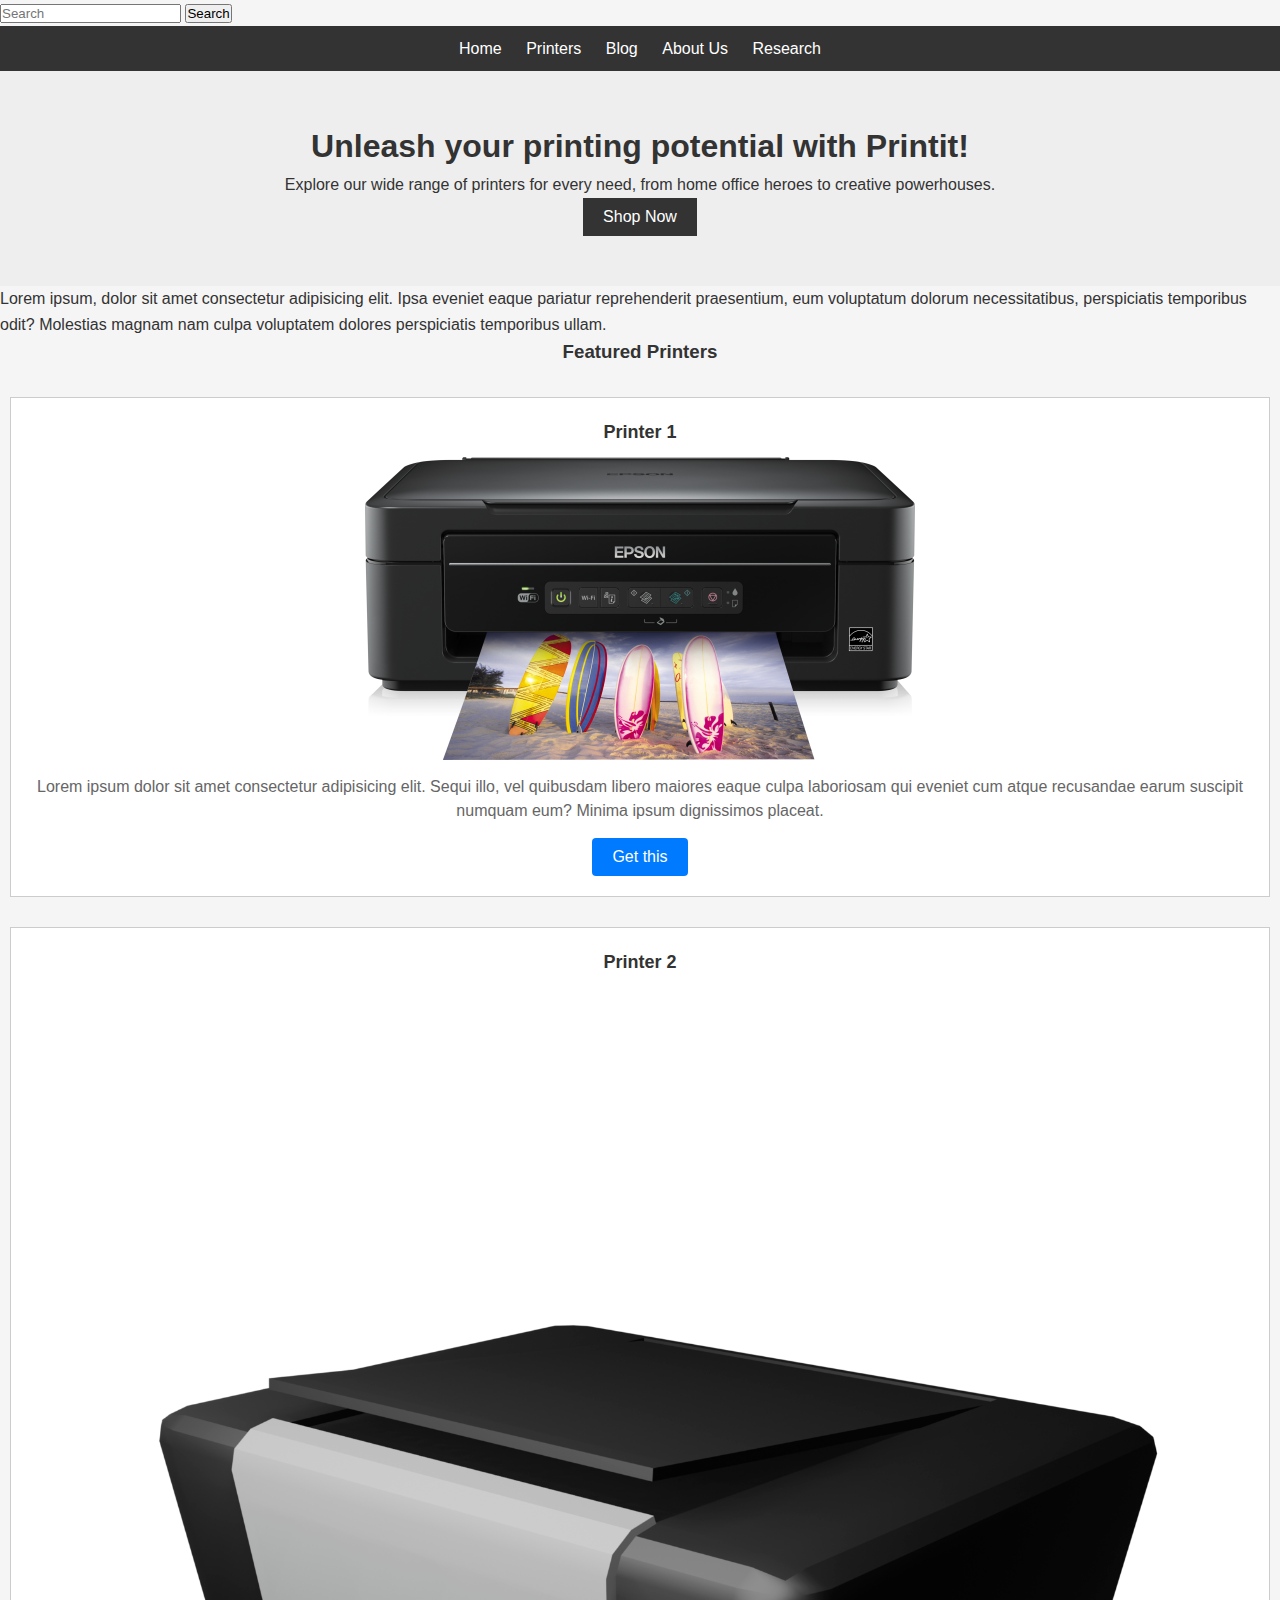
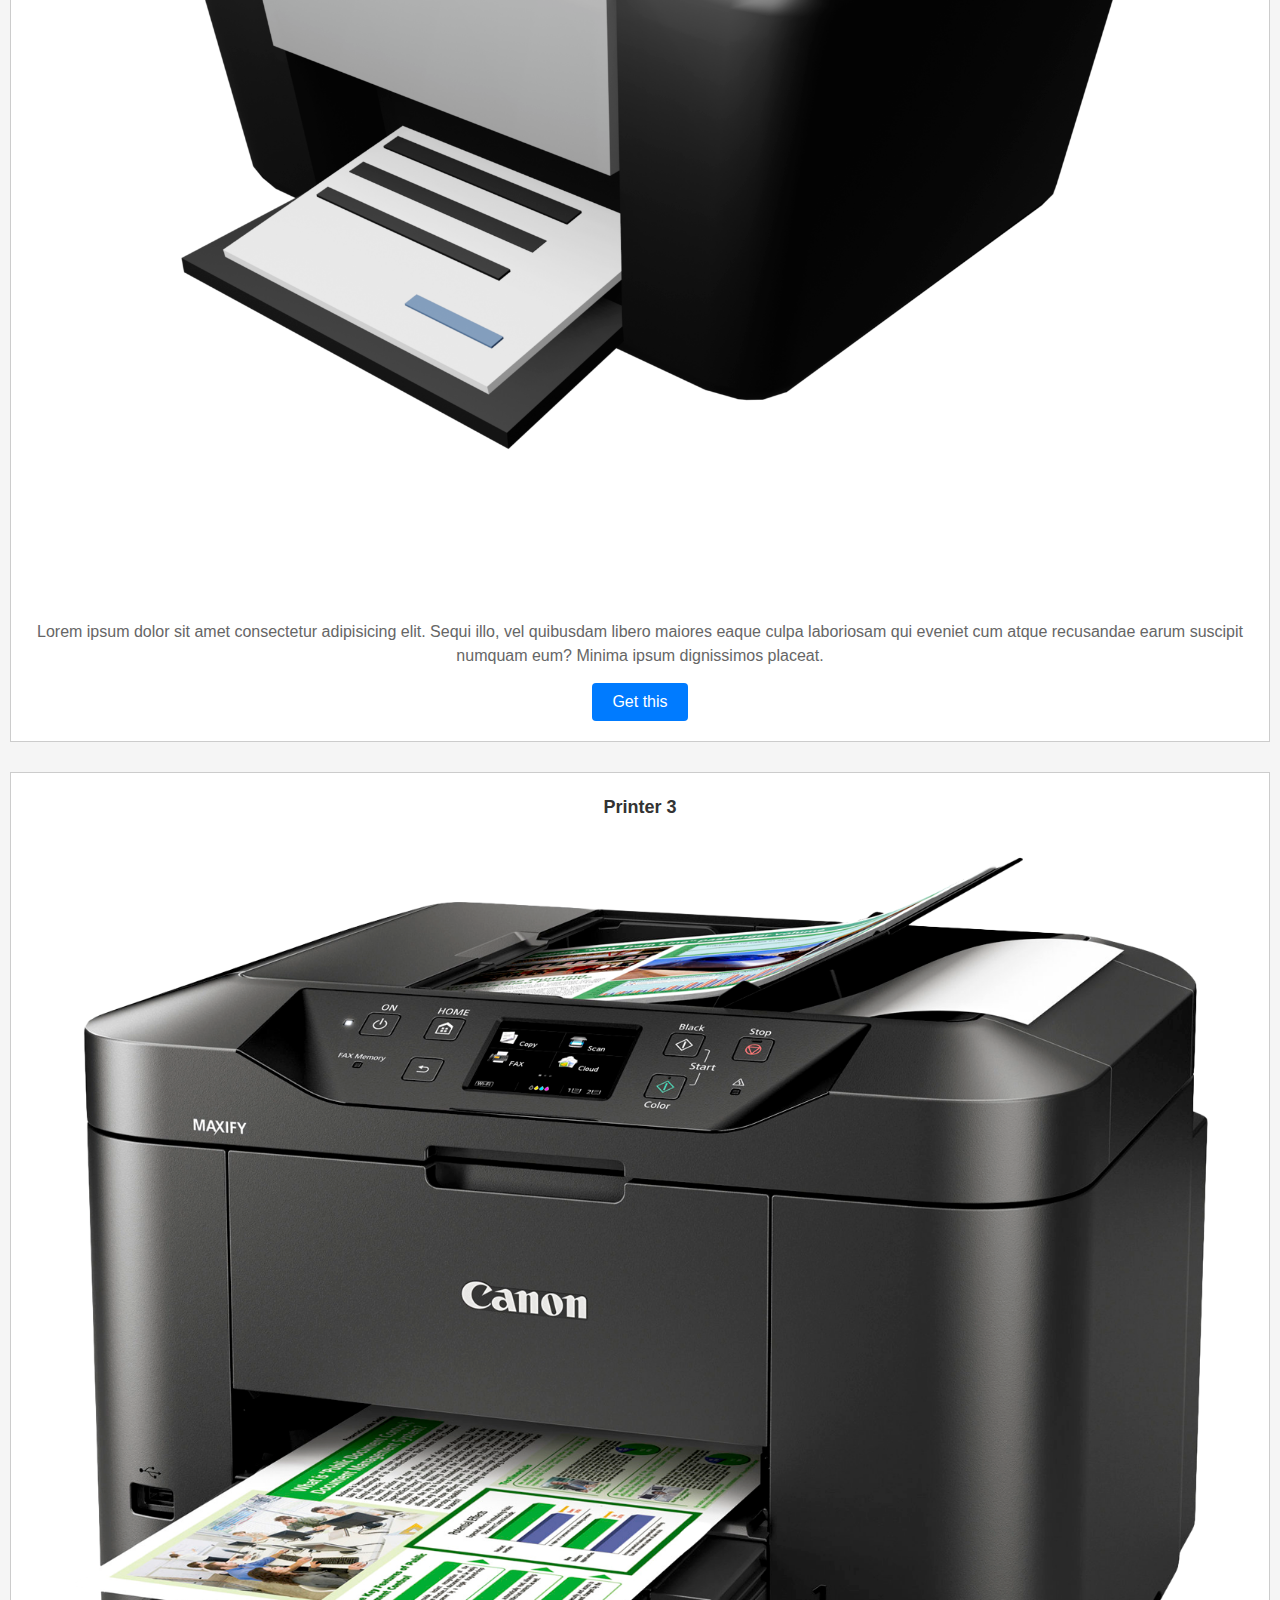
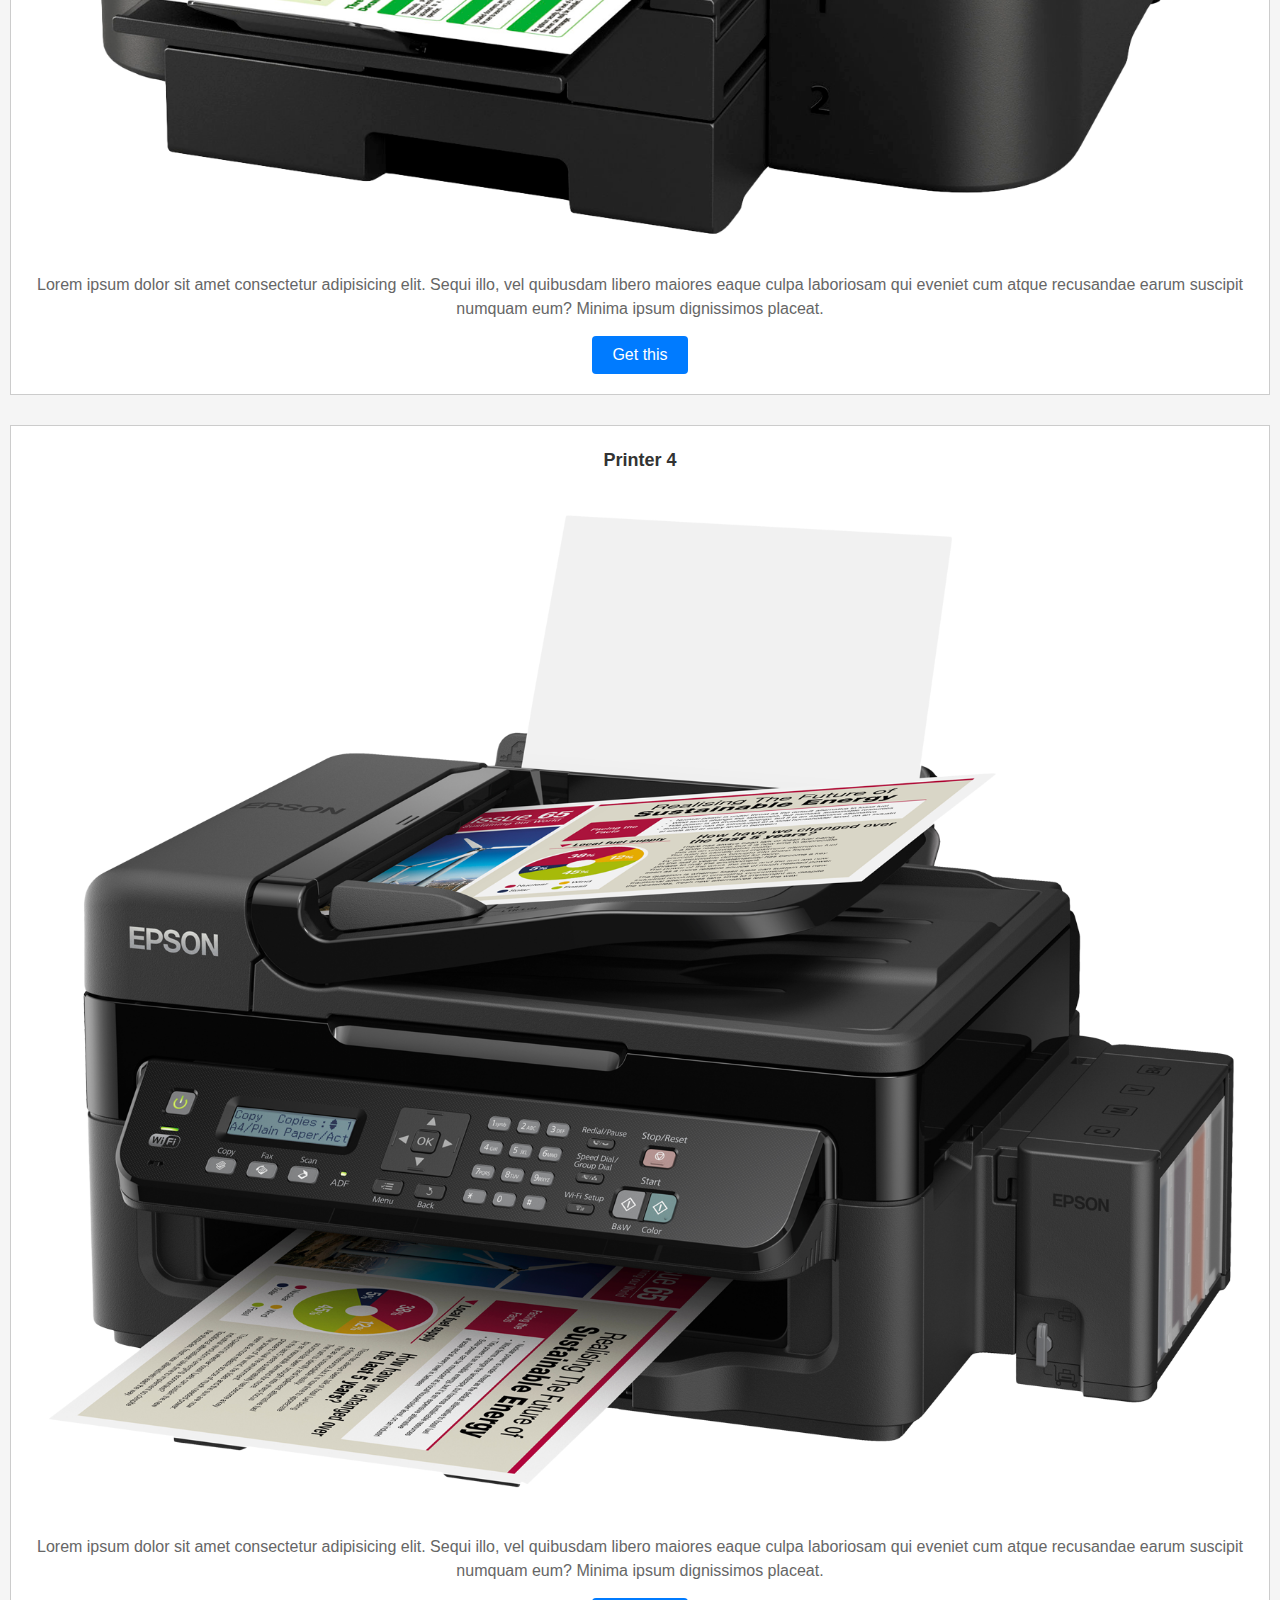
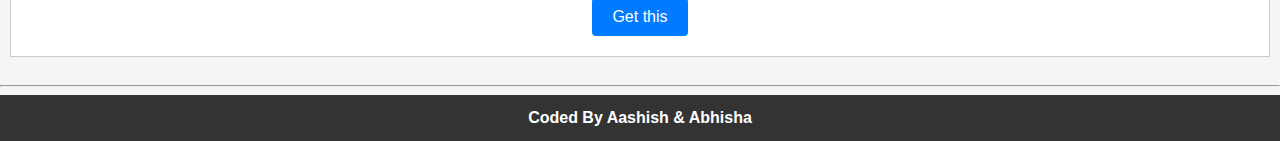
<file: index.html>
<!DOCTYPE html>
<html lang="en">
<head>
    <meta charset="UTF-8">
    <meta http-equiv="X-UA-Compatible" content="IE=edge">
    <meta name="viewport" content="width=device-width, initial-scale=1.0">
    <link rel="stylesheet" href="css/style.css">
    <title>PrintIt-Ecommerce</title>
</head>
<body>
    <form action="/printers.html" >
        <input type="text" placeholder="Search">
        <input type="submit" value="Search">
    </form>
    
    <nav>
        <a href="index.html">Home</a>
        <a href="products.html">Printers</a>
        <a href="blog.html">Blog</a>
        <a href="aboutus.html">About Us</a>
        <a href="research.html">Research</a>
      </nav>

      <header>
        <h1>Unleash your printing potential with Printit!</h1>
        <p>Explore our wide range of printers for every need, from home office heroes to creative powerhouses.</p>
        <a href="products.html" id="shop-btn"> <button>Shop Now</button> </a>
      </header>

      <!-- images -->
      <p id="para">Lorem ipsum, dolor sit amet consectetur adipisicing elit. Ipsa eveniet eaque pariatur reprehenderit praesentium, eum voluptatum dolorum necessitatibus, perspiciatis temporibus odit? Molestias magnam nam culpa voluptatem dolores perspiciatis temporibus ullam.</p>
    <section id="'featured-section">
        <h3>Featured Printers</h3>
        <ul>
            <div class="printer">
                <li>Printer 1</li>
                <img src="img/printer1.png" alt="No image">
                <p>Lorem ipsum dolor sit amet consectetur adipisicing elit. Sequi illo, vel quibusdam libero maiores eaque culpa laboriosam qui eveniet cum atque recusandae earum suscipit numquam eum? Minima ipsum dignissimos placeat.</p>
                <a href="#"><button>Get this</button></a>
            </div>
            <div class="printer">
                <li>Printer 2</li>
                <img src="img/printer2.png" alt="No image">
                <p>Lorem ipsum dolor sit amet consectetur adipisicing elit. Sequi illo, vel quibusdam libero maiores eaque culpa laboriosam qui eveniet cum atque recusandae earum suscipit numquam eum? Minima ipsum dignissimos placeat.</p>
                <a href="#"><button>Get this</button></a>
            </div>
            <div class="printer">
                <li>Printer 3</li>
                <img src="img/printer3.png" alt="No image">
                <p>Lorem ipsum dolor sit amet consectetur adipisicing elit. Sequi illo, vel quibusdam libero maiores eaque culpa laboriosam qui eveniet cum atque recusandae earum suscipit numquam eum? Minima ipsum dignissimos placeat.</p>
                <a href="#"><button>Get this</button></a>
            </div>
            <div class="printer">
                <li>Printer 4</li>
                <img src="img/printer4.png" alt="No image">
                <p>Lorem ipsum dolor sit amet consectetur adipisicing elit. Sequi illo, vel quibusdam libero maiores eaque culpa laboriosam qui eveniet cum atque recusandae earum suscipit numquam eum? Minima ipsum dignissimos placeat.</p>
                <a href="#"><button>Get this</button></a>
            </div>
        </ul>

    </section>

    
      <hr>
      <footer>
        <strong>Coded By Aashish & Abhisha</strong>
    </footer>
    <script src="js/index.js"></script>
</body>
</html>
</file>
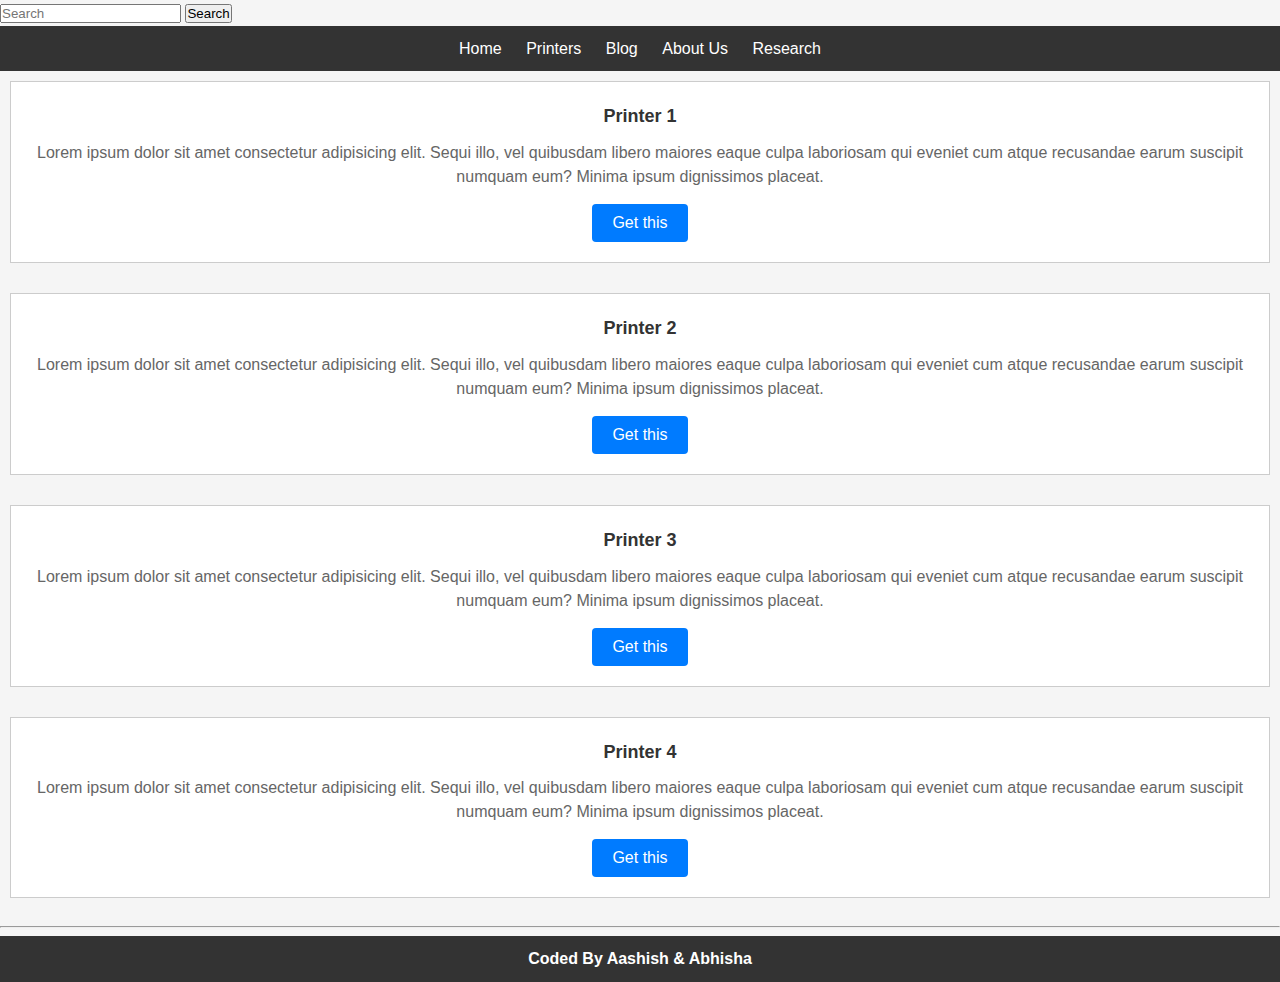
<file: products.html>
<!DOCTYPE html>
<html lang="en">
<head>
    <meta charset="UTF-8">
    <meta http-equiv="X-UA-Compatible" content="IE=edge">
    <meta name="viewport" content="width=device-width, initial-scale=1.0">
    <title>Printers</title>
    <link rel="stylesheet" href="css/style.css">
</head>
<body>
    <form action="/printers.html" >
        <input type="text" placeholder="Search">
        <input type="submit" value="Search">
    </form>
    
    <nav>
        <a href="index.html">Home</a>
        <a href="products.html">Printers</a>
        <a href="blog.html">Blog</a>
        <a href="aboutus.html">About Us</a>
        <a href="research.html">Research</a>
      </nav>

      <div class="printer-list">
        <ul>
            <div class="printer">
                <li>Printer 1</li>
                <!-- img -->
                <p>Lorem ipsum dolor sit amet consectetur adipisicing elit. Sequi illo, vel quibusdam libero maiores eaque culpa laboriosam qui eveniet cum atque recusandae earum suscipit numquam eum? Minima ipsum dignissimos placeat.</p>
                <a href="#"><button>Get this</button></a>
            </div>
            <div class="printer">
                <li>Printer 2</li>
                <!-- img -->
                <p>Lorem ipsum dolor sit amet consectetur adipisicing elit. Sequi illo, vel quibusdam libero maiores eaque culpa laboriosam qui eveniet cum atque recusandae earum suscipit numquam eum? Minima ipsum dignissimos placeat.</p>
                <a href="#"><button>Get this</button></a>
            </div>
            <div class="printer">
                <li>Printer 3</li>
                <!-- img -->
                <p>Lorem ipsum dolor sit amet consectetur adipisicing elit. Sequi illo, vel quibusdam libero maiores eaque culpa laboriosam qui eveniet cum atque recusandae earum suscipit numquam eum? Minima ipsum dignissimos placeat.</p>
                <a href="#"><button>Get this</button></a>
            </div>
            <div class="printer">
                <li>Printer 4</li>
                <!-- img -->
                <p>Lorem ipsum dolor sit amet consectetur adipisicing elit. Sequi illo, vel quibusdam libero maiores eaque culpa laboriosam qui eveniet cum atque recusandae earum suscipit numquam eum? Minima ipsum dignissimos placeat.</p>
                <a href="#"><button>Get this</button></a>
            </div>
        </ul>

      </div>
    
</body>
<hr>
<footer>
  <strong>Coded By Aashish & Abhisha</strong>
</footer>
<script src="js/index.js"></script>
</html>
</file>
<file: css/style.css>
/* Reset some default browser styles */
body,
h1,
h2,
h3,
p,
ul,
li,
a,
button,
form,
input {
    margin: 0;
    padding: 0;
    box-sizing: border-box;
}

/* Basic styling for the body */
body {
    font-family: 'Arial', sans-serif;
    line-height: 1.6;
    color: #333;
    background-color: #f5f5f5;
}

/* Navigation styling */
nav {
    background-color: #333;
    padding: 10px;
    text-align: center;
}

nav a {
    color: white;
    text-decoration: none;
    margin: 0 10px;
}

/* Header styling */
header {
    text-align: center;
    padding: 50px;
    background-color: #eee;
}

h1 {
    color: #333;
}

#shop-btn button {
    background-color: #333;
    color: white;
    padding: 10px 20px;
    font-size: 16px;
    text-decoration: none;
    border: none;
    cursor: pointer;
}

/* Featured section styling */
#featured-section {
    margin: 20px;
}

h3 {
    text-align: center;
    margin-bottom: 20px;
}

ul {
    list-style: none;
    display: flex;
    justify-content: space-around;
    flex-wrap: wrap;
}

.printer {
    background-color: white;
    border: 1px solid #ddd;
    padding: 20px;
    margin: 10px;
    text-align: center;
}

.printer li {
    font-size: 24px;
    font-weight: bold;
    margin-bottom: 10px;
}

.printer p {
    margin-bottom: 20px;
}

.printer button {
    background-color: #333;
    color: white;
    padding: 10px 20px;
    font-size: 16px;
    text-decoration: none;
    border: none;
    cursor: pointer;
}

/* Footer styling */
footer {
    text-align: center;
    padding: 10px;
    background-color: #333;
    color: white;
}
/* Reset some default styles */
body, ul {
    margin: 0;
    padding: 0;
}

/* Style the featured section container */
#featured-section {
    background-color: #f4f4f4; /* Set background color as needed */
    padding: 40px 0; /* Adjust padding as needed */
    text-align: center;
}

/* Style the featured section heading */
#featured-section h3 {
    font-size: 24px;
    color: #333; /* Set text color as needed */
    margin-bottom: 20px;
}

/* Style each printer item */
.printer {
    border: 1px solid #ccc;
    padding: 20px;
    margin-bottom: 20px;
    background-color: #fff; /* Set background color as needed */
}

/* Style the printer title (Printer 1, Printer 2, etc.) */
.printer li {
    font-weight: bold;
    font-size: 18px;
    margin-bottom: 10px;
}

/* Style the printer image */
.printer img {
    max-width: 100%;
    height: auto;
    display: block; /* Ensure the image doesn't have any extra spacing */
    margin: 0 auto 15px; /* Center the image and add margin at the bottom */
}

/* Style the printer description paragraph */
.printer p {
    font-size: 16px;
    line-height: 1.5;
    margin-bottom: 15px;
    color: #666; /* Set text color as needed */
}

/* Style the "Get this" button */
.printer button {
    background-color: #007BFF; /* Set button color as needed */
    color: #fff;
    padding: 10px 20px;
    border: none;
    border-radius: 4px;
    cursor: pointer;
    font-size: 16px;
}

/* Hover effect for the button */
.printer button:hover {
    background-color: #0056b3; /* Adjust as needed */
}
</file>
